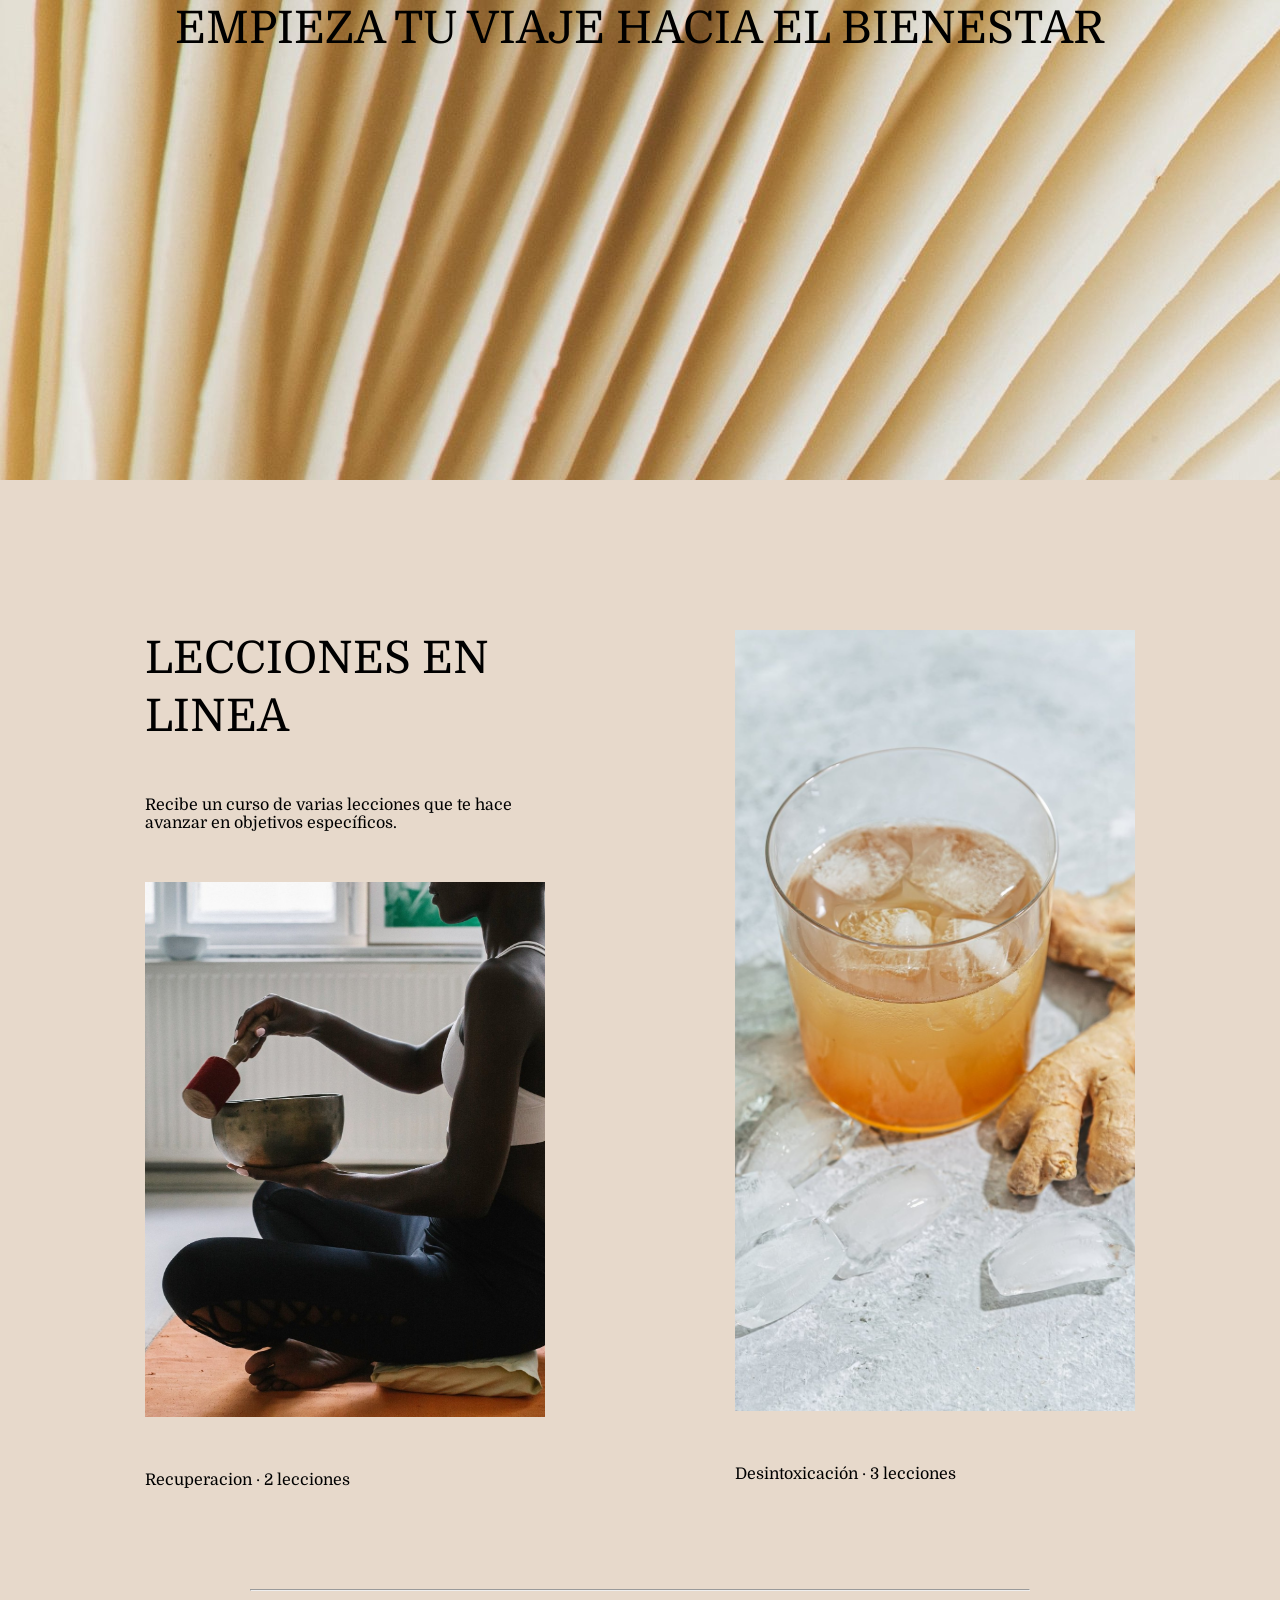
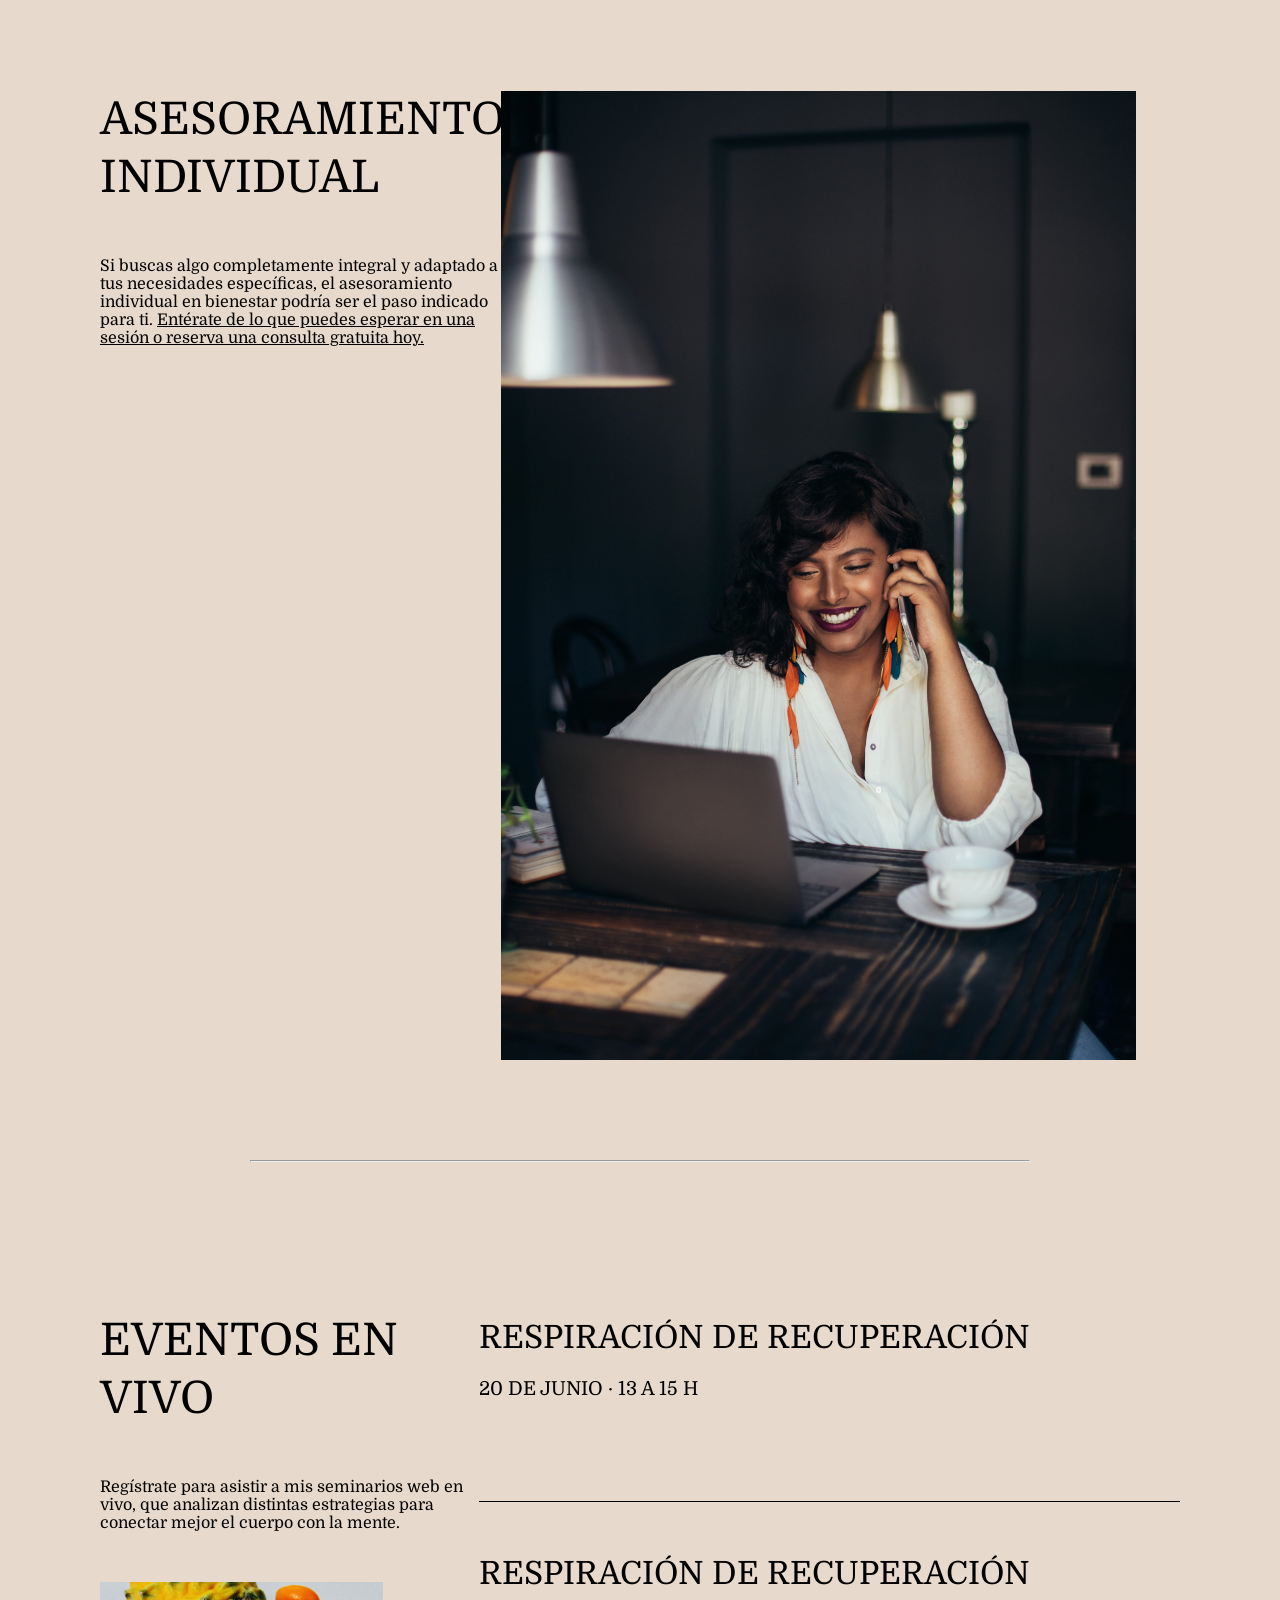
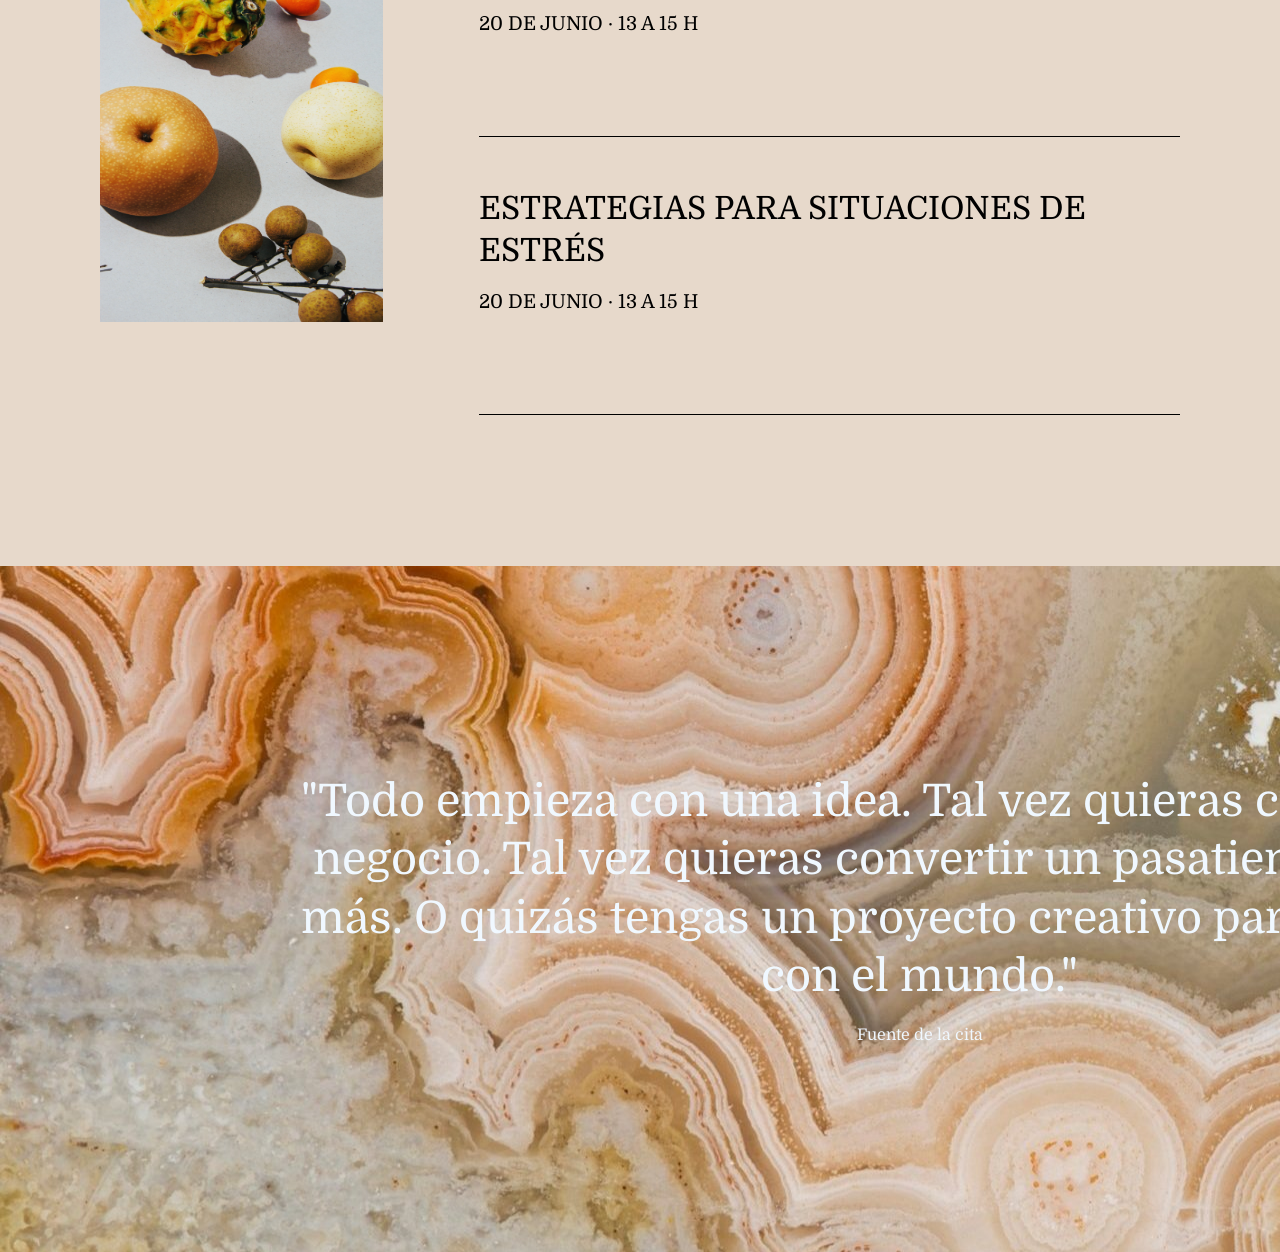
<file: pages/servicios/servicios.html>
<!DOCTYPE html>
<html lang="en">

<head>
    <meta charset="UTF-8">
    <meta name="viewport" content="width=device-width, initial-scale=1.0">
    <link rel="stylesheet" href="srvstyles.css">
    <link rel="preconnect" href="https://fonts.googleapis.com">
    <link rel="preconnect" href="https://fonts.gstatic.com" crossorigin>
    <link href="https://fonts.googleapis.com/css2?family=Domine:wght@400..700&display=swap" rel="stylesheet">
    <title>Servicios</title>
</head>

<body>
    <header class="section_header">
        <div class="msg_header">
            <h1>EMPIEZA TU VIAJE HACIA EL BIENESTAR</h1>
        </div>
    </header>
    <section class="servicios1">
        <div class="div1s1">
            <div>
                <h1>LECCIONES EN LINEA</h1>
            </div>
            <div>
                <p>
                    Recibe un curso de varias lecciones que te hace avanzar en objetivos específicos.
                </p>
            </div>
            <div>
                <img class="imagen1" src="./assets/imagen1.jpg" alt="imagen1">
            </div>
            <div>
                <p>Recuperacion · 2 lecciones</p>
            </div>
        </div>

        <div class="div2s1">
            <img class="imagen2" src="./assets/imagen2.jpg" alt="imagen2">
            <p>Desintoxicación · 3 lecciones</p>
        </div>
    </section>
    <hr>
    <section class="servicios2">
        <div class="div1s2">
            <h1>ASESORAMIENTO INDIVIDUAL</h1>
            <p>
                Si buscas algo completamente integral y adaptado a tus necesidades específicas, el asesoramiento individual en bienestar podría ser el paso indicado para ti. <u>Entérate de lo que puedes esperar en una sesión o reserva una consulta gratuita hoy.</u>
            </p>
        </div>
        <div class="div2s2">
            <img class="imagen3" src="./assets/imagen3.jpeg" alt="imagen3">
        </div>
    </section>
    <hr>
    <section class="servicios3">
        <div class="div1s1">
            <div>
                <h1>EVENTOS EN VIVO</h1>
            </div>
            <div>
                <p>Regístrate para asistir a mis seminarios web en vivo, que analizan distintas estrategias para conectar mejor el cuerpo con la mente.</p>
            </div>
            <div>
                <img class="imagen4" src="./assets/imagen4.jpg" alt="imagen4">
            </div>
        </div>
        <div class="div1s3">
            <div>
                <h2>RESPIRACIÓN DE RECUPERACIÓN</h2>
                <h3>20 DE JUNIO · 13 A 15 H</h3>
            </div>

            <div>
                <h2>RESPIRACIÓN DE RECUPERACIÓN</h2>
                <h3>20 DE JUNIO · 13 A 15 H</h3>
            </div>
            <div>
                <h2>ESTRATEGIAS PARA SITUACIONES DE ESTRÉS</h2>
                <h3>20 DE JUNIO · 13 A 15 H</h3>
            </div>
        </div>
    </section>
    <section class="servicios4">
        <div class="msgs4">
            <h1>
                "Todo empieza con una idea. Tal vez quieras comenzar un negocio. Tal vez quieras convertir un pasatiempo en algo más. 
                O quizás tengas un proyecto creativo para compartir con el mundo."
            </h1>
            <p> Fuente de la cita</p>
        </div>
    </section>

</body>

</html>
</file>
<file: pages/servicios/srvstyles.css>
:root{
    --colorback:#e7d9cb;
    --fuente:"Domine", serif;
}
body{
    background-color: var(--colorback);
}
h1{
    font-family: var(--fuente);
    font-size: 2.8rem;
    line-height: 1.3;
    font-weight: normal;
}
h2{
    font-family: var(--fuente);
    font-size: 2rem;
    line-height: 1.3;
    font-weight: normal;
}
h3{
    font-family: var(--fuente);
    font-size: 1.2rem;
    line-height: 1.3;
    font-weight: normal;
}
p{
    font-family: var(--fuente);
}
*{
    margin: 0;
    padding: 0;
    box-sizing: border-box;
}
.msg_header{
    display: flex;
    justify-content: center;

}
.section_header{
    background-image:url(./assets/fondoheader.jpg);
    height: 30em;
}
.servicios1{
    display: flex;
    justify-content: space-around;
    padding: 100px;
    gap: 100px;

}
.div1s1,.div2s1{
    width: 400.6px;
}
.div1s1 > *, .div2s1 > *{
    margin-top: 50px;
}
.imagen1{
    width: 100%;

}
.imagen2{
    width: 100%;
    height: 86%;
    object-fit: cover;
}
hr{
    color: black;
    margin-left: 250px;
    margin-right: 250px;
}
/* SERVICIOS 2 SEGUNDA SECCION */

.servicios2{
    padding: 100px;
    display: flex;
    justify-content: space-around;
    margin-right: 280px;
}
.imagen3{
    width: 635.8px;
    height: 969.3px;
}
.div1s2,.div2s2{
    display: flex;
    flex-direction: column;
    gap: 50px;
    width: 400.6px;
}

/* SERVICIOS 3 TERCERA SECCION */
.servicios3{
    padding: 100px;
    display: flex;
    justify-content: space-around;
}
.imagen4{
    width: 283px;
    height: 340px;
}

.div1s3{
    margin-top: 55px;
    
}
.div1s3 h3{
    margin-top: 2vh;
    margin-bottom: 11vh;
}

.div1s3>div{
    border-bottom: 1px solid black;
    margin-bottom: 4vw;
}

/* SERVICIOS 4 CUARTA SECCION */

.servicios4{
    background-image: url(./assets/fondo1.jpg);
    width: 1839px;
    height: 685.75px;
    display: flex;
    justify-content: center;
    align-items: center;
    padding: 300px;
    text-align: center;
    color: aliceblue;
}
.servicios4 p{
    margin-top: 20px;
}
</file>
